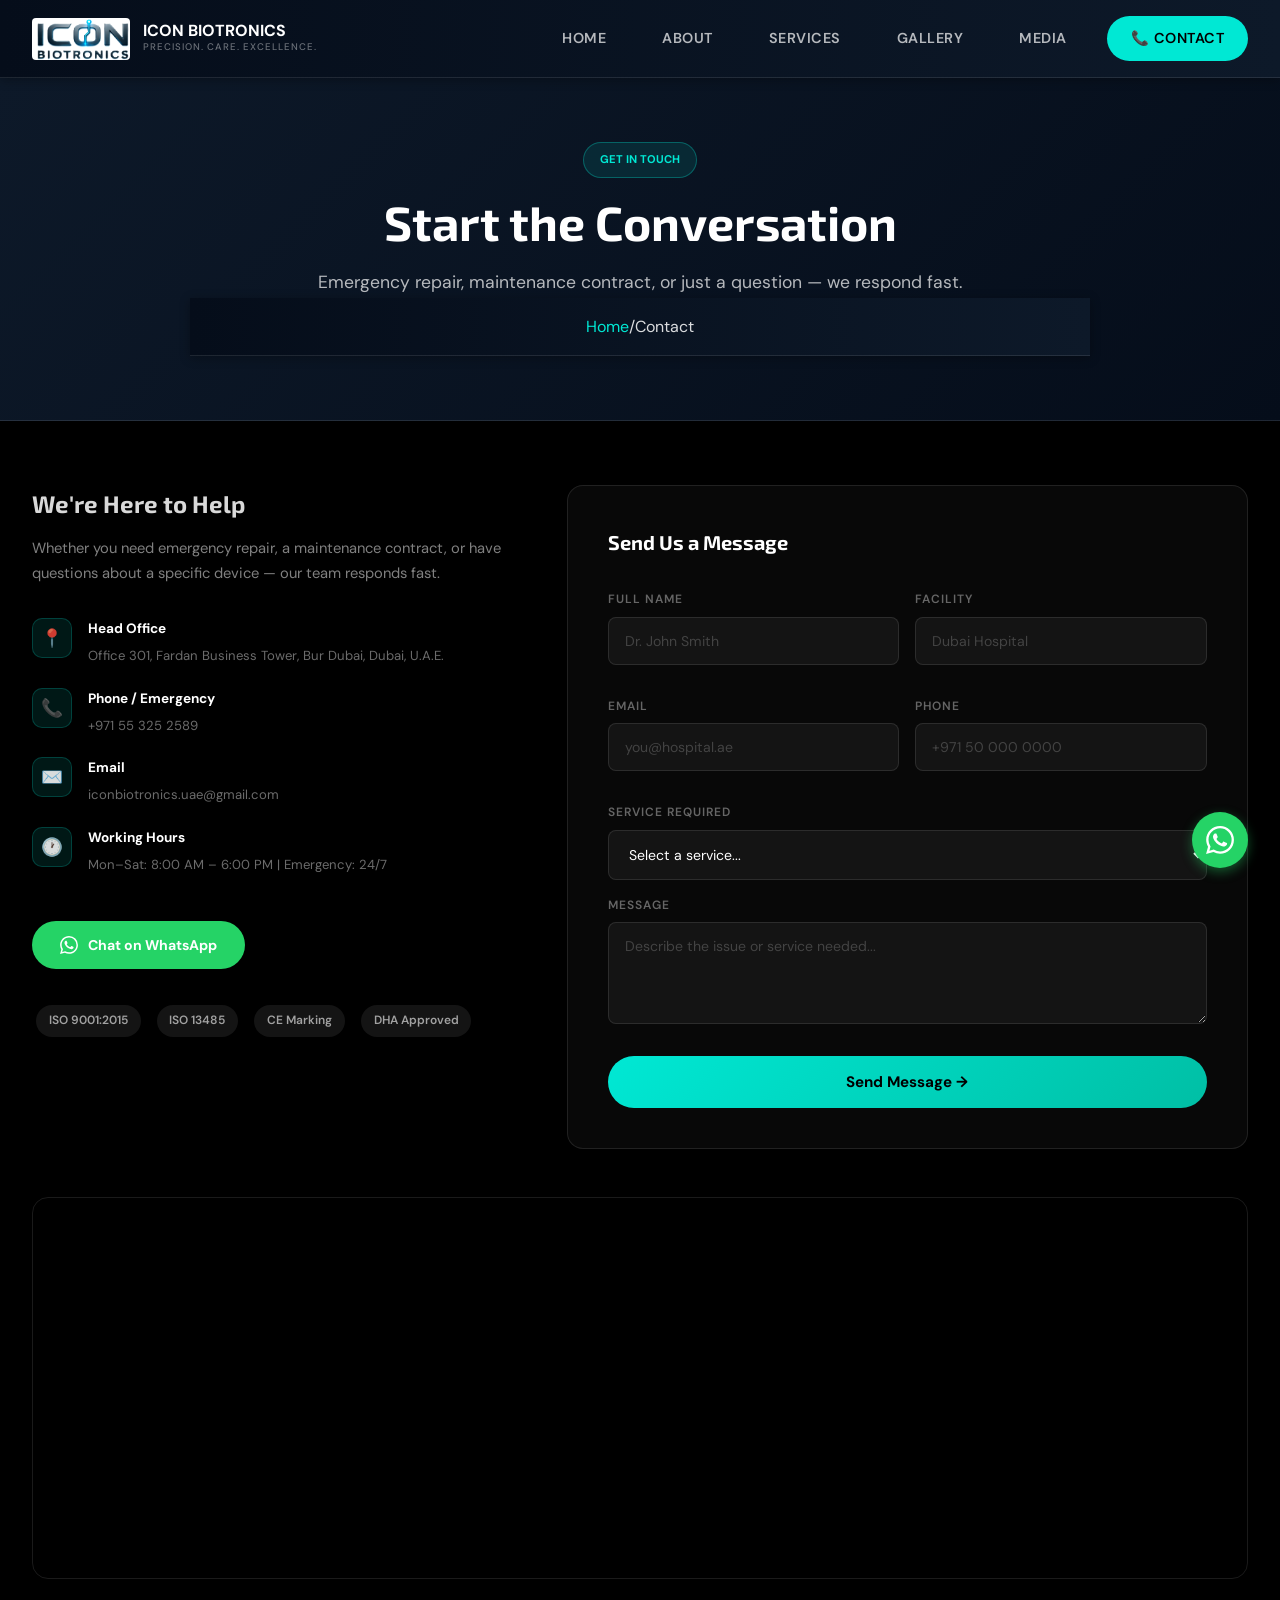
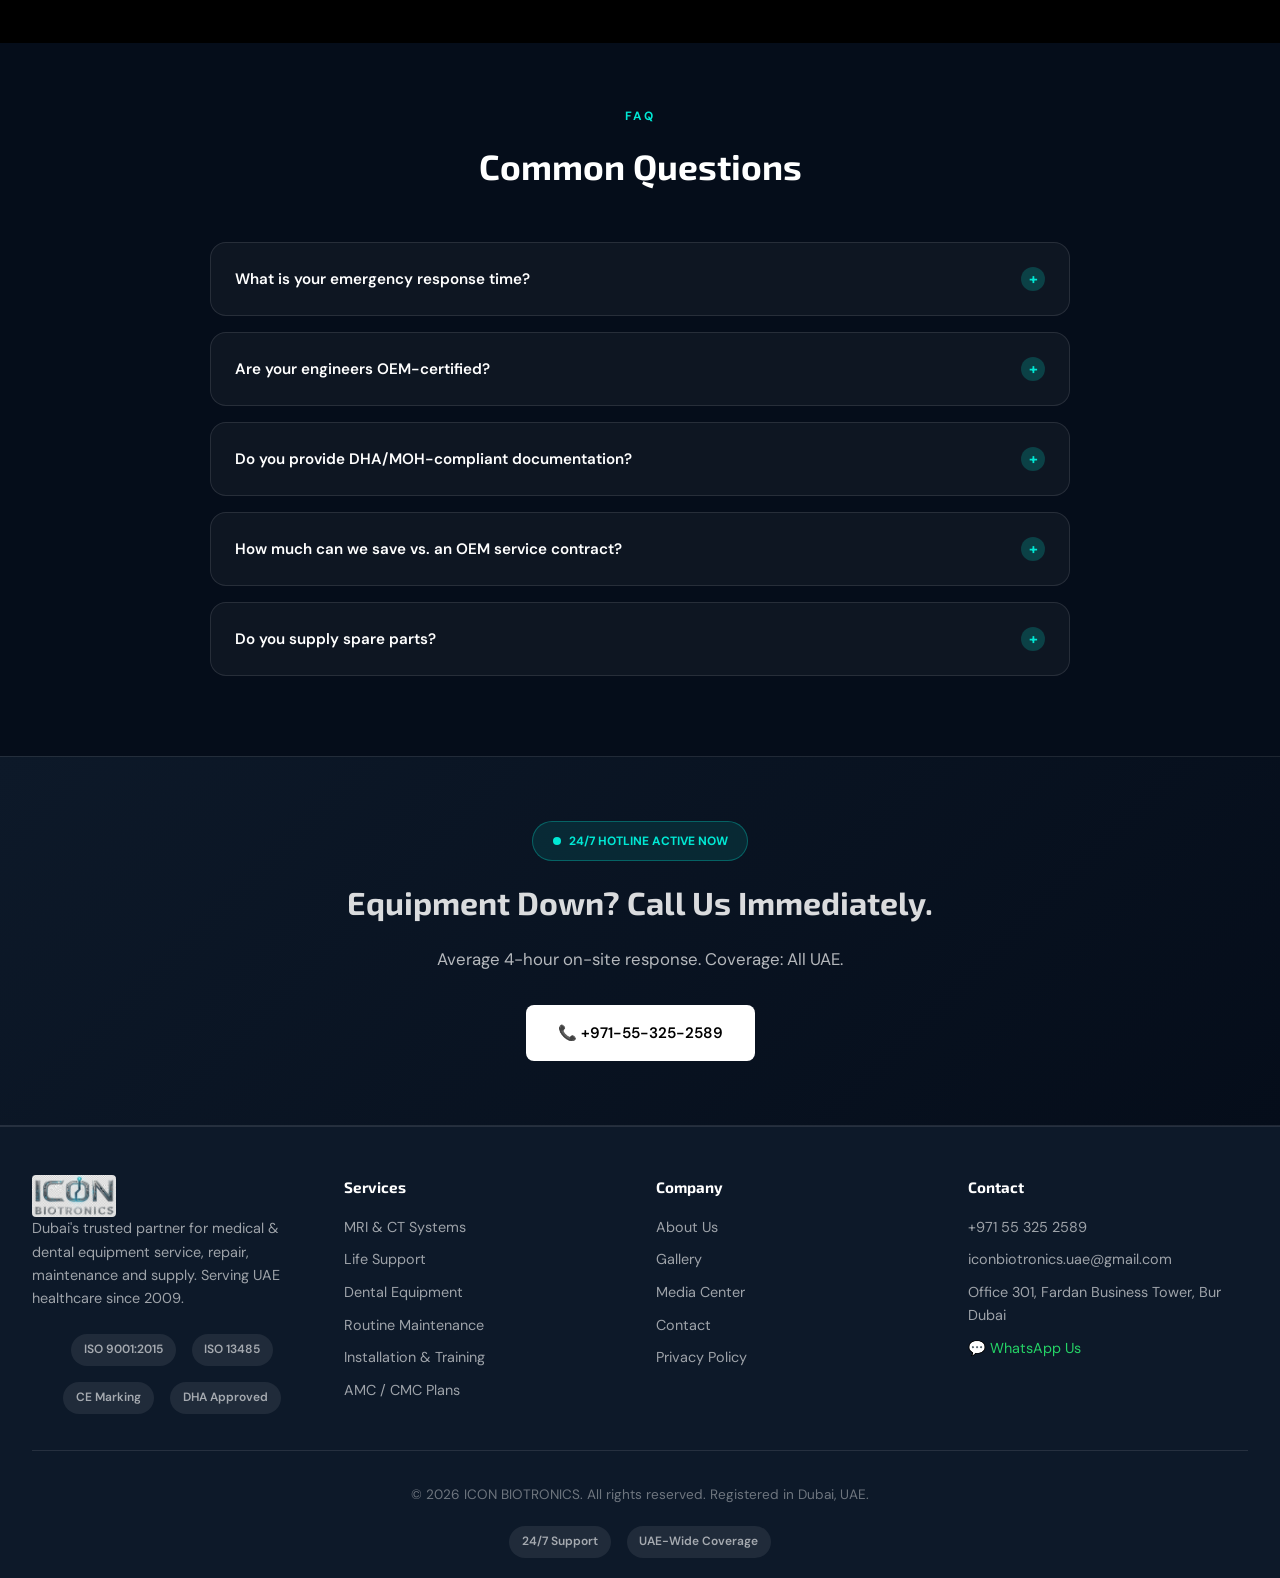
<file: contact.html>
<!DOCTYPE html><html lang="en"><head>
<meta charset="UTF-8"><meta name="viewport" content="width=device-width,initial-scale=1">
<title>Contact | ICON BIOTRONICS — Biomedical Engineering Services</title>
<meta name="description" content="Contact ICON BIOTRONICS. Office 301, Fardan Business Tower, Bur Dubai. +971-55-325-2589. 24/7 emergency biomedical engineering support UAE.">
<link rel="preconnect" href="https://fonts.googleapis.com"><link rel="preconnect" href="https://fonts.gstatic.com" crossorigin>
<link href="https://fonts.googleapis.com/css2?family=Exo+2:wght@300;400;600;700;800;900&family=DM+Sans:wght@300;400;500;600;700&display=swap" rel="stylesheet">
<link rel="stylesheet" href="styles.css">
<style>
.ct-grid{display:grid;grid-template-columns:1fr 1.4fr;gap:3rem;align-items:start}
.ci-item{display:flex;gap:1rem;align-items:flex-start;margin-bottom:1.25rem}
.ci-ico{width:40px;height:40px;border-radius:10px;background:rgba(0,232,212,.1);border:1px solid rgba(0,232,212,.2);display:flex;align-items:center;justify-content:center;font-size:1.1rem;flex-shrink:0}
.ci-txt strong{display:block;color:#fff;font-size:.85rem;margin-bottom:.15rem}
.ci-txt span,.ci-txt a{color:rgba(255,255,255,.42);font-size:.82rem}
.wa-btn{display:inline-flex;align-items:center;gap:.6rem;margin-top:1.5rem;padding:.8rem 1.75rem;background:#25D366;color:#fff;border-radius:50px;font-weight:700;font-size:.88rem;transition:.3s}
.wa-btn:hover{transform:translateY(-2px);box-shadow:0 6px 24px rgba(37,211,102,.4);color:#fff}
.cf-card{background:var(--glass);border:1px solid var(--border);border-radius:var(--r2);padding:2.5rem}
.cf-card h3{font-family:'Exo 2',sans-serif;font-size:1.25rem;margin-bottom:2rem}
.cf-row{display:grid;grid-template-columns:1fr 1fr;gap:1rem;margin-bottom:1rem}
.cf-f{margin-bottom:1rem}
.cf-f label{display:block;font-size:.75rem;font-weight:600;color:rgba(255,255,255,.38);text-transform:uppercase;letter-spacing:1px;margin-bottom:.45rem}
.cf-f input,.cf-f textarea,.cf-f select{width:100%;padding:.875rem 1rem;background:rgba(255,255,255,.05);border:1.5px solid var(--border);border-radius:var(--r);color:#fff;font-size:.88rem;font-family:'DM Sans',sans-serif;transition:.3s}
.cf-f input:focus,.cf-f textarea:focus,.cf-f select:focus{outline:none;border-color:var(--cyan);background:rgba(0,232,212,.04);box-shadow:0 0 0 3px rgba(0,232,212,.08)}
.cf-f select option{background:var(--navy)}
::placeholder{color:rgba(255,255,255,.2)}
.btn-sub{width:100%;padding:1rem;background:linear-gradient(135deg,var(--cyan),var(--cyan2));color:var(--dark);border:none;border-radius:50px;font-weight:700;font-size:.95rem;cursor:pointer;font-family:'DM Sans',sans-serif;transition:.3s;margin-top:.5rem}
.btn-sub:hover{transform:translateY(-2px);box-shadow:0 8px 24px rgba(0,232,212,.4)}
.form-ok{display:none;text-align:center;padding:1.5rem;color:var(--cyan);font-weight:600}
.map-wrap{border-radius:var(--r2);overflow:hidden;border:1px solid var(--border);margin-top:3rem}
@media(max-width:900px){.ct-grid{grid-template-columns:1fr}.cf-row{grid-template-columns:1fr}}
</style>
</head><body>
<nav id="nav">
  <div class="nav-inner">
    <a href="index.html" class="logo-wrap">
      <div class="logo-icon">
        <img src="images/logo.png" alt="ICON BIOTRONICS Logo">
      </div>
      <div class="logo-text">
        <strong>ICON BIOTRONICS</strong>
        <span class="logo-slogan">Precision. Care. Excellence.</span>
      </div>
    </a>
    <div class="nav-links">
      <a href="index.html">Home</a>
      <a href="about.html">About</a>
      <a href="services.html">Services</a>
      <a href="gallery.html">Gallery</a>
      <a href="media.html">Media</a>
      <a href="contact.html" class="nav-cta">📞 Contact</a>
    </div>
    <button class="hamburger" id="hambBtn" aria-label="Toggle menu">
      <span></span><span></span><span></span>
    </button>
  </div>
</nav>
<div class="mob-nav" id="mn"><a href="index.html">🏠 Home</a><a href="about.html">ℹ️ About</a><a href="services.html">⚙️ Services</a><a href="gallery.html">🖼️ Gallery</a><a href="media.html">📰 Media</a><a href="contact.html">📬 Contact</a><a href="tel:+971553252589" class="mob-emrg">🚨 Emergency: +971-55-325-2589</a></div>
<div class="pg-hero"><div class="pg-hero-in"><div class="eyebrow-pill">Get In Touch</div><h1>Start the Conversation</h1><p>Emergency repair, maintenance contract, or just a question — we respond fast.</p><nav class="breadcrumb"><a href="index.html">Home</a><span>/</span><span>Contact</span></nav></div></div>

<!-- CONTACT SECTION -->
<section class="sec" style="background:var(--dark)">
  <div class="wrap">
    <div class="ct-grid">
      <div class="rv-l">
        <h3 style="font-family:'Exo 2',sans-serif;font-size:1.5rem;margin-bottom:.75rem">We're Here to Help</h3>
        <p style="color:rgba(255,255,255,.5);font-size:.92rem;margin-bottom:2rem">Whether you need emergency repair, a maintenance contract, or have questions about a specific device — our team responds fast.</p>
        <div class="ci-item"><div class="ci-ico">📍</div><div class="ci-txt"><strong>Head Office</strong><span>Office 301, Fardan Business Tower, Bur Dubai, Dubai, U.A.E.</span></div></div>
        <div class="ci-item"><div class="ci-ico">📞</div><div class="ci-txt"><strong>Phone / Emergency</strong><span><a href="tel:+971553252589">+971 55 325 2589</a></span></div></div>
        <div class="ci-item"><div class="ci-ico">✉️</div><div class="ci-txt"><strong>Email</strong><span><a href="mailto:iconbiotronics.uae@gmail.com">iconbiotronics.uae@gmail.com</a></span></div></div>
        <div class="ci-item"><div class="ci-ico">🕐</div><div class="ci-txt"><strong>Working Hours</strong><span>Mon–Sat: 8:00 AM – 6:00 PM | Emergency: 24/7</span></div></div>
        <a href="https://wa.me/971553252589?text=Hello%20ICON%20BIOTRONICS%2C%20I%20need%20equipment%20support." class="wa-btn" target="_blank" rel="noopener"><svg width="18" height="18" viewBox="0 0 24 24" fill="white"><path d="M17.472 14.382c-.297-.149-1.758-.867-2.03-.967-.273-.099-.471-.148-.67.15-.197.297-.767.966-.94 1.164-.173.199-.347.223-.644.075-.297-.15-1.255-.463-2.39-1.475-.883-.788-1.48-1.761-1.653-2.059-.173-.297-.018-.458.13-.606.134-.133.298-.347.446-.52.149-.174.198-.298.298-.497.099-.198.05-.371-.025-.52-.075-.149-.669-1.612-.916-2.207-.242-.579-.487-.5-.669-.51-.173-.008-.371-.01-.57-.01-.198 0-.52.074-.792.372-.272.297-1.04 1.016-1.04 2.479 0 1.462 1.065 2.875 1.213 3.074.149.198 2.096 3.2 5.077 4.487.709.306 1.262.489 1.694.625.712.227 1.36.195 1.871.118.571-.085 1.758-.719 2.006-1.413.248-.694.248-1.289.173-1.413-.074-.124-.272-.198-.57-.347m-5.421 7.403h-.004a9.87 9.87 0 01-5.031-1.378l-.361-.214-3.741.982.998-3.648-.235-.374a9.86 9.86 0 01-1.51-5.26c.001-5.45 4.436-9.884 9.888-9.884 2.64 0 5.122 1.03 6.988 2.898a9.825 9.825 0 012.893 6.994c-.003 5.45-4.437 9.884-9.885 9.884m8.413-18.297A11.815 11.815 0 0012.05 0C5.495 0 .16 5.335.157 11.892c0 2.096.547 4.142 1.588 5.945L.057 24l6.305-1.654a11.882 11.882 0 005.683 1.448h.005c6.554 0 11.89-5.335 11.893-11.893a11.821 11.821 0 00-3.48-8.413z"/></svg>Chat on WhatsApp</a>
        <div style="display:flex;gap:.5rem;flex-wrap:wrap;margin-top:2rem"><span class="fcb">ISO 9001:2015</span><span class="fcb">ISO 13485</span><span class="fcb">CE Marking</span><span class="fcb">DHA Approved</span></div>
      </div>
      <div class="rv-r">
        <div class="cf-card">
          <h3>Send Us a Message</h3>
          <form id="cForm" action="https://formspree.io/f/mpqdpgrz" method="POST">
            <div class="cf-row">
              <div class="cf-f"><label>Full Name</label><input type="text" name="name" placeholder="Dr. John Smith" required></div>
              <div class="cf-f"><label>Facility</label><input type="text" name="facility" placeholder="Dubai Hospital"></div>
            </div>
            <div class="cf-row">
              <div class="cf-f"><label>Email</label><input type="email" name="email" placeholder="you@hospital.ae" required></div>
              <div class="cf-f"><label>Phone</label><input type="tel" name="phone" placeholder="+971 50 000 0000"></div>
            </div>
            <div class="cf-f">
              <label>Service Required</label>
              <select name="service">
                <option value="">Select a service...</option>
                <option>MRI / CT System Repair</option>
                <option>Ultrasound / X-Ray Service</option>
                <option>Ventilator / Life Support</option>
                <option>Patient Monitoring</option>
                <option>Dental Equipment</option>
                <option>Annual Maintenance Contract (AMC)</option>
                <option>Routine PPM Visit</option>
                <option>Equipment Installation</option>
                <option>Emergency Callout</option>
                <option>Other</option>
              </select>
            </div>
            <div class="cf-f"><label>Message</label><textarea name="message" rows="4" placeholder="Describe the issue or service needed..."></textarea></div>
            <button type="submit" class="btn-sub">Send Message →</button>
            <div class="form-ok" id="fOk">✓ Message received! We'll respond within 2 hours.</div>
          </form>
        </div>
      </div>
    </div>
    <div class="map-wrap rv">
      <iframe src="https://www.google.com/maps/embed?pb=!1m18!1m12!1m3!1d3608.5!2d55.3047!3d25.2532!2m3!1f0!2f0!3f0!3m2!1i1024!2i768!4f13.1!3m3!1m2!1s0x0%3A0x0!2zMjXCsDE1JzExLjUiTiA1NcKwMTgnMTYuOSJF!5e0!3m2!1sen!2sae!4v1700000000000" width="100%" height="380" style="border:0;display:block" allowfullscreen loading="lazy" referrerpolicy="no-referrer-when-downgrade"></iframe>
    </div>
  </div>
</section>

<!-- FAQ -->
<section class="sec" style="background:var(--navy)">
  <div class="wrap">
    <div class="sec-head rv"><div class="eyebrow">FAQ</div><h2 class="sec-h2">Common Questions</h2></div>
    <div style="max-width:860px;margin:0 auto">
      <div class="faq-item"><button class="faq-q">What is your emergency response time? <span class="faq-ic">+</span></button><div class="faq-a"><p>AMC/CMC contract clients receive a 4-hour on-site SLA within Dubai and 6 hours for other Emirates. Non-contract emergency callouts are typically 2–8 hours. Our 24/7 hotline connects you to a live engineer.</p></div></div>
      <div class="faq-item"><button class="faq-q">Are your engineers OEM-certified? <span class="faq-ic">+</span></button><div class="faq-a"><p>Yes. Our engineers hold factory certifications from GE HealthCare, Philips, Siemens Healthineers, Dräger, Mindray, and more — matching OEM field-engineer technical standards.</p></div></div>
      <div class="faq-item"><button class="faq-q">Do you provide DHA/MOH-compliant documentation? <span class="faq-ic">+</span></button><div class="faq-a"><p>Every service generates a full compliance package: calibration certificates, test results, maintenance records — formatted for DHA, MOH, HAAD, and JCIA audits. Delivered digitally within 24 hours.</p></div></div>
      <div class="faq-item"><button class="faq-q">How much can we save vs. an OEM service contract? <span class="faq-ic">+</span></button><div class="faq-a"><p>Our clients typically save 30–45% versus direct OEM contracts. For a 3T MRI, this can be AED 80,000–150,000 annually. We offer a free cost-comparison analysis — just contact us.</p></div></div>
      <div class="faq-item"><button class="faq-q">Do you supply spare parts? <span class="faq-ic">+</span></button><div class="faq-a"><p>Yes. We maintain stocked inventory of OEM and certified-equivalent parts. Specialised components are sourced within 24–72 hours through direct supply agreements with leading parts distributors.</p></div></div>
    </div>
  </div>
</section>
<section class="emrg"><div class="emrg-in"><div class="emrg-badge"><span class="dot"></span>24/7 Hotline Active Now</div><h2>Equipment Down? Call Us Immediately.</h2><p>Average 4-hour on-site response. Coverage: All UAE.</p><div class="btn-row"><a href="tel:+971553252589" class="btn btn-w">📞 +971-55-325-2589</a></div></div></section>
<footer id="footer">
  <div class="foot-grid">
    <div class="foot-brand"><a href="index.html" class="logo-wrap"><div class="logo-icon"><img src="images/hero/Gemini_Generated_Image_vqha8ovqha8ovqha.png" alt="ICON BIOTRONICS Logo"></div></a><p>Dubai's trusted partner for medical &amp; dental equipment service, repair, maintenance and supply. Serving UAE healthcare since 2009.</p><div class="fcb-row" style="margin-top:1.25rem"><span class="fcb">ISO 9001:2015</span><span class="fcb">ISO 13485</span><span class="fcb">CE Marking</span><span class="fcb">DHA Approved</span></div></div>
    <div class="foot-col"><h4>Services</h4><a href="services.html">MRI &amp; CT Systems</a><a href="services.html">Life Support</a><a href="services.html">Dental Equipment</a><a href="services.html">Routine Maintenance</a><a href="services.html">Installation &amp; Training</a><a href="services.html">AMC / CMC Plans</a></div>
    <div class="foot-col"><h4>Company</h4><a href="about.html">About Us</a><a href="gallery.html">Gallery</a><a href="media.html">Media Center</a><a href="contact.html">Contact</a><a href="#">Privacy Policy</a></div>
    <div class="foot-col"><h4>Contact</h4><a href="tel:+971553252589">+971 55 325 2589</a><a href="mailto:iconbiotronics.uae@gmail.com">iconbiotronics.uae@gmail.com</a><a href="#">Office 301, Fardan Business Tower, Bur Dubai</a><a href="https://wa.me/971553252589" target="_blank" rel="noopener" style="color:#25D366!important">💬 WhatsApp Us</a></div>
  </div>
  <div class="foot-bot"><p>&copy; 2026 ICON BIOTRONICS. All rights reserved. Registered in Dubai, UAE.</p><div class="fcb-row"><span class="fcb">24/7 Support</span><span class="fcb">UAE-Wide Coverage</span></div></div>
</footer>
<a href="https://wa.me/971553252589" class="wa-float" target="_blank" rel="noopener" aria-label="WhatsApp"><svg viewBox="0 0 24 24"><path d="M17.472 14.382c-.297-.149-1.758-.867-2.03-.967-.273-.099-.471-.148-.67.15-.197.297-.767.966-.94 1.164-.173.199-.347.223-.644.075-.297-.15-1.255-.463-2.39-1.475-.883-.788-1.48-1.761-1.653-2.059-.173-.297-.018-.458.13-.606.134-.133.298-.347.446-.52.149-.174.198-.298.298-.497.099-.198.05-.371-.025-.52-.075-.149-.669-1.612-.916-2.207-.242-.579-.487-.5-.669-.51-.173-.008-.371-.01-.57-.01-.198 0-.52.074-.792.372-.272.297-1.04 1.016-1.04 2.479 0 1.462 1.065 2.875 1.213 3.074.149.198 2.096 3.2 5.077 4.487.709.306 1.262.489 1.694.625.712.227 1.36.195 1.871.118.571-.085 1.758-.719 2.006-1.413.248-.694.248-1.289.173-1.413-.074-.124-.272-.198-.57-.347m-5.421 7.403h-.004a9.87 9.87 0 01-5.031-1.378l-.361-.214-3.741.982.998-3.648-.235-.374a9.86 9.86 0 01-1.51-5.26c.001-5.45 4.436-9.884 9.888-9.884 2.64 0 5.122 1.03 6.988 2.898a9.825 9.825 0 012.893 6.994c-.003 5.45-4.437 9.884-9.885 9.884m8.413-18.297A11.815 11.815 0 0012.05 0C5.495 0 .16 5.335.157 11.892c0 2.096.547 4.142 1.588 5.945L.057 24l6.305-1.654a11.882 11.882 0 005.683 1.448h.005c6.554 0 11.89-5.335 11.893-11.893a11.821 11.821 0 00-3.48-8.413z"/></svg></a>
<script src="script.js"></script>
</body></html>
</file>
<file: styles.css>
/* ========================================
   UNIVERSAL RESET & ROOT VARIABLES
   ======================================== */
:root {
  --navy: #050d1a;
  --navy2: #0d1929;
  --dark: #000000;
  --cyan: #00e8d4;
  --cyan2: #00bfa5;
  --light: #F0F4F8;
  --border: rgba(255, 255, 255, 0.1);
  --glass: rgba(255, 255, 255, 0.03);
  --muted: #9ca3af;
  --ease: cubic-bezier(0.25, 0.46, 0.45, 0.94);
  --r: 8px;
  --r2: 16px;
}

* {
  margin: 0;
  padding: 0;
  box-sizing: border-box;
}

html {
  scroll-behavior: smooth;
}

body {
  font-family: 'DM Sans', -apple-system, BlinkMacSystemFont, 'Segoe UI', sans-serif;
  background: var(--dark);
  color: rgba(255, 255, 255, 0.85);
  line-height: 1.6;
  overflow-x: hidden;
}

/* ========================================
   TYPOGRAPHY
   ======================================== */
h1, h2, h3, h4, h5, h6 {
  font-family: 'Exo 2', sans-serif;
  font-weight: 700;
}

h1 {
  font-size: clamp(1.8rem, 5vw, 3rem);
  line-height: 1.2;
  margin-bottom: 1rem;
}

h2 {
  font-size: clamp(1.5rem, 4vw, 2.2rem);
  margin-bottom: 1rem;
}

h3 {
  font-size: 1.3rem;
  margin-bottom: 0.5rem;
}

p {
  line-height: 1.7;
  margin-bottom: 1rem;
}

a {
  color: var(--cyan);
  text-decoration: none;
  transition: all 0.3s var(--ease);
}

a:hover {
  color: var(--cyan2);
}

img {
  max-width: 100%;
  height: auto;
  display: block;
}

/* ========================================
   NAVIGATION - FIXED & UNIFIED
   ======================================== */
nav {
  background: linear-gradient(90deg, var(--navy) 0%, var(--navy2) 100%);
  padding: 1rem 2rem;
  position: sticky;
  top: 0;
  z-index: 1000;
  border-bottom: 1px solid var(--border);
  box-shadow: 0 2px 10px rgba(0, 0, 0, 0.3);
}

.nav-inner {
  max-width: 1400px;
  margin: 0 auto;
  display: flex;
  justify-content: space-between;
  align-items: center;
  gap: 2rem;
  flex-wrap: wrap;
}

.logo-wrap {
  display: flex;
  align-items: center;
  gap: 0.8rem;
  text-decoration: none;
  flex-shrink: 0;
  transition: transform 0.3s;
}

.logo-wrap:hover {
  transform: translateY(-2px);
}

.logo-icon {
  display: flex;
  align-items: center;
  flex-shrink: 0;
}

.logo-icon img {
  height: 42px;
  width: auto;
  border-radius: 4px;
}

.logo-text {
  display: flex;
  flex-direction: column;
  justify-content: center;
}

.logo-text strong {
  font-size: 1rem;
  color: #fff;
  font-weight: 700;
  line-height: 1;
}

.logo-slogan {
  font-size: 0.6rem;
  color: rgba(255, 255, 255, 0.4);
  font-weight: 500;
  letter-spacing: 1px;
  text-transform: uppercase;
}

.nav-links {
  display: flex;
  gap: 1.5rem;
  align-items: center;
  flex-shrink: 0;
}

.nav-links a {
  font-size: 0.9rem;
  font-weight: 600;
  text-transform: uppercase;
  letter-spacing: 0.5px;
  color: rgba(255, 255, 255, 0.7);
  transition: all 0.3s;
  padding: 0.5rem 1rem;
  border-radius: 4px;
}

.nav-links a:hover,
.nav-links a.active {
  color: var(--cyan);
  background: rgba(0, 232, 212, 0.08);
}

.nav-cta {
  background: var(--cyan) !important;
  color: var(--dark) !important;
  padding: 0.7rem 1.5rem !important;
  border-radius: 50px !important;
}

.nav-cta:hover {
  background: var(--cyan2) !important;
}

.hamburger {
  display: none;
  flex-direction: column;
  background: none;
  border: none;
  cursor: pointer;
  gap: 5px;
}

.hamburger span {
  width: 25px;
  height: 2px;
  background: rgba(255, 255, 255, 0.8);
  border-radius: 2px;
  transition: all 0.3s;
}

.hamburger.active span:nth-child(1) {
  transform: rotate(45deg) translate(10px, 10px);
}

.hamburger.active span:nth-child(2) {
  opacity: 0;
}

.hamburger.active span:nth-child(3) {
  transform: rotate(-45deg) translate(7px, -7px);
}

.mob-nav {
  display: none;
  flex-direction: column;
  background: var(--navy2);
  border-bottom: 1px solid var(--border);
  max-height: 0;
  overflow: hidden;
  transition: max-height 0.3s ease;
}

.mob-nav.active {
  display: flex;
  max-height: 500px;
}

.mob-nav a {
  padding: 1rem 2rem;
  border-bottom: 1px solid var(--border);
  color: rgba(255, 255, 255, 0.7);
  transition: all 0.3s;
}

.mob-nav a:hover {
  background: rgba(0, 232, 212, 0.1);
  color: var(--cyan);
  padding-left: 2.5rem;
}

/* ========================================
   HERO SECTIONS
   ======================================== */
.pg-hero {
  background: linear-gradient(135deg, var(--navy2) 0%, var(--navy) 100%);
  padding: 4rem 2rem;
  text-align: center;
  border-bottom: 1px solid var(--border);
}

.pg-hero-in {
  max-width: 900px;
  margin: 0 auto;
}

.pg-hero h1 {
  color: #fff;
  margin-bottom: 1rem;
}

.pg-hero p {
  font-size: 1.1rem;
  color: rgba(255, 255, 255, 0.7);
  margin-bottom: 0;
}

/* ========================================
   SECTIONS & CONTAINERS
   ======================================== */
section {
  padding: 4rem 2rem;
  scroll-margin-top: 80px;
}

.sec {
  padding: 4rem 2rem;
}

.wrap {
  max-width: 1300px;
  margin: 0 auto;
}

.container {
  max-width: 1200px;
  margin: 0 auto;
  padding: 0 2rem;
}

.sec-head {
  text-align: center;
  margin-bottom: 3rem;
}

.sec-h2 {
  color: #fff;
  font-size: 2.2rem;
  margin-bottom: 1rem;
}

.sec-sub {
  font-size: 1rem;
  color: rgba(255, 255, 255, 0.6);
  max-width: 700px;
  margin: 0 auto;
}

/* ========================================
   EYEBROW & BADGES
   ======================================== */
.eyebrow {
  font-size: 0.75rem;
  font-weight: 700;
  text-transform: uppercase;
  letter-spacing: 2px;
  color: var(--cyan);
  margin-bottom: 0.75rem;
}

.eyebrow-pill {
  display: inline-block;
  background: rgba(0, 232, 212, 0.1);
  border: 1px solid rgba(0, 232, 212, 0.3);
  padding: 0.5rem 1rem;
  border-radius: 50px;
  font-size: 0.7rem;
  font-weight: 700;
  color: var(--cyan);
  text-transform: uppercase;
  margin-bottom: 1rem;
}

/* ========================================
   BUTTONS & CTA
   ======================================== */
button,
.btn {
  display: inline-block;
  padding: 0.8rem 1.5rem;
  border-radius: 8px;
  text-decoration: none;
  font-weight: 600;
  cursor: pointer;
  transition: all 0.3s var(--ease);
  border: none;
  font-size: 0.95rem;
  font-family: inherit;
}

.btn {
  padding: 1rem 2rem;
}

.btn-w {
  background: #fff;
  color: var(--dark);
}

.btn-w:hover {
  transform: translateY(-3px);
  box-shadow: 0 8px 25px rgba(255, 255, 255, 0.2);
}

.btn-o {
  background: transparent;
  border: 1.5px solid var(--border);
  color: #fff;
}

.btn-o:hover {
  border-color: var(--cyan);
  background: rgba(0, 232, 212, 0.1);
  transform: translateY(-2px);
}

.btn-p {
  background: linear-gradient(135deg, var(--cyan), var(--cyan2));
  color: var(--dark);
}

.btn-p:hover {
  transform: translateY(-3px);
  box-shadow: 0 8px 25px rgba(0, 232, 212, 0.4);
}

.btn-sub {
  width: 100%;
  padding: 1rem;
  background: linear-gradient(135deg, var(--cyan), var(--cyan2));
  color: var(--dark);
  border: none;
  border-radius: 50px;
  font-weight: 700;
  font-size: 0.95rem;
  cursor: pointer;
  transition: all 0.3s var(--ease);
}

.btn-sub:hover {
  transform: translateY(-2px);
  box-shadow: 0 8px 24px rgba(0, 232, 212, 0.4);
}

.btn-sub:disabled {
  opacity: 0.5;
  cursor: not-allowed;
}

/* ========================================
   CARDS
   ======================================== */
.card,
.vc,
.tc,
.pc2 {
  background: var(--glass);
  border: 1px solid var(--border);
  border-radius: var(--r2);
  padding: 2rem;
  transition: all 0.4s var(--ease);
}

.card:hover,
.vc:hover,
.tc:hover,
.pc2:hover {
  border-color: rgba(0, 232, 212, 0.35);
  background: rgba(0, 232, 212, 0.04);
  transform: translateY(-3px);
}

.card h3 {
  color: var(--cyan);
  margin-bottom: 1rem;
}

.card p {
  color: rgba(255, 255, 255, 0.6);
  font-size: 0.95rem;
}

.tc-n {
  font-family: 'Exo 2', sans-serif;
  font-size: 1rem;
  color: #fff;
  margin-bottom: 0.2rem;
}

.tc-r {
  font-size: 0.75rem;
  color: var(--cyan);
  font-weight: 600;
}

/* ========================================
   GRIDS
   ======================================== */
.grid,
.val-g,
.team-g,
.prtn-g {
  display: grid;
  gap: 2rem;
  margin-bottom: 2rem;
}

.grid {
  grid-template-columns: repeat(auto-fit, minmax(300px, 1fr));
}

.val-g {
  grid-template-columns: repeat(3, 1fr);
}

.team-g {
  grid-template-columns: repeat(4, 1fr);
}

.prtn-g {
  grid-template-columns: repeat(5, 1fr);
}

.grid-2 {
  display: grid;
  grid-template-columns: repeat(auto-fit, minmax(400px, 1fr));
  gap: 2rem;
}

/* ========================================
   FORMS
   ======================================== */
input,
textarea,
select {
  width: 100%;
  padding: 0.875rem 1rem;
  background: rgba(255, 255, 255, 0.05);
  border: 1.5px solid var(--border);
  border-radius: var(--r);
  color: #fff;
  font-size: 0.88rem;
  font-family: inherit;
  transition: all 0.3s var(--ease);
}

input::placeholder,
textarea::placeholder {
  color: rgba(255, 255, 255, 0.2);
}

input:focus,
textarea:focus,
select:focus {
  outline: none;
  border-color: var(--cyan);
  background: rgba(0, 232, 212, 0.04);
  box-shadow: 0 0 0 3px rgba(0, 232, 212, 0.08);
}

select option {
  background: var(--navy2);
  color: #fff;
}

.cf-card {
  background: var(--glass);
  border: 1px solid var(--border);
  border-radius: var(--r2);
  padding: 2.5rem;
}

.cf-card h3 {
  font-family: 'Exo 2', sans-serif;
  font-size: 1.25rem;
  margin-bottom: 2rem;
  color: #fff;
}

.cf-row {
  display: grid;
  grid-template-columns: 1fr 1fr;
  gap: 1rem;
  margin-bottom: 1rem;
}

.cf-f {
  margin-bottom: 1rem;
}

.cf-f label {
  display: block;
  font-size: 0.75rem;
  font-weight: 600;
  color: rgba(255, 255, 255, 0.4);
  text-transform: uppercase;
  letter-spacing: 1px;
  margin-bottom: 0.5rem;
}

/* ========================================
   FAQ
   ======================================== */
.faq-item {
  background: rgba(255, 255, 255, 0.04);
  border: 1px solid var(--border);
  border-radius: var(--r2);
  margin-bottom: 1rem;
  overflow: hidden;
  transition: all 0.3s;
}

.faq-item.open {
  border-color: rgba(0, 232, 212, 0.5);
}

.faq-q {
  width: 100%;
  padding: 1.5rem;
  background: none;
  border: none;
  text-align: left;
  color: #fff;
  font-weight: 600;
  display: flex;
  justify-content: space-between;
  align-items: center;
  cursor: pointer;
  transition: all 0.3s var(--ease);
}

.faq-q:hover {
  background: rgba(0, 232, 212, 0.08);
  padding-left: 2rem;
}

.faq-ic {
  display: inline-flex;
  width: 24px;
  height: 24px;
  align-items: center;
  justify-content: center;
  background: rgba(0, 232, 212, 0.2);
  border-radius: 50%;
  color: var(--cyan);
  font-weight: 700;
  transition: transform 0.3s var(--ease);
  flex-shrink: 0;
}

.faq-item.open .faq-ic {
  transform: rotate(45deg);
}

.faq-a {
  display: none;
  padding: 0 1.5rem 1.5rem;
  color: rgba(255, 255, 255, 0.7);
  font-size: 0.95rem;
  line-height: 1.7;
}

.faq-a.open {
  display: block;
}

/* ========================================
   EMERGENCY & CTA
   ======================================== */
.emrg {
  background: linear-gradient(135deg, var(--navy2) 0%, var(--navy) 100%);
  padding: 4rem 2rem;
  text-align: center;
  border-top: 1px solid var(--border);
  border-bottom: 1px solid var(--border);
}

.emrg-in {
  max-width: 900px;
  margin: 0 auto;
}

.emrg-badge {
  display: inline-block;
  background: rgba(0, 232, 212, 0.1);
  border: 1px solid rgba(0, 232, 212, 0.3);
  padding: 0.6rem 1.2rem;
  border-radius: 50px;
  color: var(--cyan);
  font-size: 0.75rem;
  font-weight: 700;
  text-transform: uppercase;
  margin-bottom: 1rem;
}

.dot {
  width: 8px;
  height: 8px;
  background: var(--cyan);
  border-radius: 50%;
  display: inline-block;
  margin-right: 0.5rem;
  animation: pulse 2s infinite;
}

@keyframes pulse {
  0%, 100% { opacity: 1; }
  50% { opacity: 0.5; }
}

.emrg h2 {
  font-size: 2rem;
  margin-bottom: 1rem;
}

.emrg p {
  font-size: 1.05rem;
  margin-bottom: 2rem;
  color: rgba(255, 255, 255, 0.7);
}

/* ========================================
   FOOTER
   ======================================== */
footer {
  background: var(--navy2);
  border-top: 1px solid var(--border);
  padding: 3rem 2rem 1rem;
}

.foot-grid {
  max-width: 1300px;
  margin: 0 auto;
  display: grid;
  grid-template-columns: repeat(auto-fit, minmax(250px, 1fr));
  gap: 2rem;
  margin-bottom: 2rem;
}

.foot-brand p {
  color: rgba(255, 255, 255, 0.6);
  font-size: 0.9rem;
  line-height: 1.6;
}

.foot-col h4 {
  font-size: 0.95rem;
  margin-bottom: 1rem;
  color: #fff;
}

.foot-col a {
  display: block;
  color: rgba(255, 255, 255, 0.6);
  font-size: 0.9rem;
  margin-bottom: 0.6rem;
  transition: all 0.3s var(--ease);
}

.foot-col a:hover {
  color: var(--cyan);
  padding-left: 0.5rem;
}

.foot-bot {
  max-width: 1300px;
  margin: 0 auto;
  text-align: center;
  padding-top: 2rem;
  border-top: 1px solid var(--border);
  color: rgba(255, 255, 255, 0.4);
  font-size: 0.85rem;
}

.fcb {
  display: inline-block;
  background: rgba(255, 255, 255, 0.08);
  padding: 0.4rem 0.8rem;
  border-radius: 20px;
  font-size: 0.75rem;
  font-weight: 600;
  margin: 0.25rem;
  color: rgba(255, 255, 255, 0.6);
}

.fcb-row {
  display: flex;
  flex-wrap: wrap;
  justify-content: center;
  gap: 0.5rem;
  margin-top: 1rem;
}

/* ========================================
   FLOATING BUTTONS
   ======================================== */
.wa-float {
  position: fixed;
  bottom: 2rem;
  right: 2rem;
  width: 56px;
  height: 56px;
  background: #25D366;
  border-radius: 50%;
  display: flex;
  align-items: center;
  justify-content: center;
  z-index: 999;
  box-shadow: 0 4px 12px rgba(37, 211, 102, 0.4);
  transition: all 0.3s var(--ease);
  text-decoration: none;
}

.wa-float:hover {
  transform: scale(1.1);
  box-shadow: 0 6px 20px rgba(37, 211, 102, 0.6);
}

.wa-float svg {
  width: 28px;
  height: 28px;
  fill: white;
}

.wa-btn {
  display: inline-flex;
  align-items: center;
  gap: 0.6rem;
  margin-top: 1.5rem;
  padding: 0.8rem 1.75rem;
  background: #25D366;
  color: #fff;
  border-radius: 50px;
  font-weight: 700;
  font-size: 0.88rem;
  transition: 0.3s;
}

.wa-btn:hover {
  transform: translateY(-2px);
  box-shadow: 0 6px 24px rgba(37, 211, 102, 0.4);
}

/* ========================================
   ANIMATIONS
   ======================================== */
@keyframes fadeIn {
  from {
    opacity: 0;
    transform: translateY(20px);
  }
  to {
    opacity: 1;
    transform: translateY(0);
  }
}

.fade-in {
  animation: fadeIn 0.8s var(--ease) forwards;
}

.rv {
  animation: fadeIn 0.6s var(--ease) forwards;
}

.rv-l {
  animation: slideInLeft 0.8s var(--ease) forwards;
}

.rv-r {
  animation: slideInRight 0.8s var(--ease) forwards;
}

@keyframes slideInLeft {
  from {
    opacity: 0;
    transform: translateX(-40px);
  }
  to {
    opacity: 1;
    transform: translateX(0);
  }
}

@keyframes slideInRight {
  from {
    opacity: 0;
    transform: translateX(40px);
  }
  to {
    opacity: 1;
    transform: translateX(0);
  }
}

/* ========================================
   RESPONSIVE DESIGN - TABLET
   ======================================== */
@media (max-width: 900px) {
  .nav-links {
    gap: 1rem;
    font-size: 0.9rem;
    display: none;
  }

  .hamburger {
    display: flex;
  }

  .mob-nav.active {
    display: flex;
  }

  .val-g,
  .team-g {
    grid-template-columns: repeat(2, 1fr);
  }

  .prtn-g {
    grid-template-columns: repeat(3, 1fr);
  }

  .logo-text {
    display: none;
  }

  section,
  .sec {
    padding: 3rem 1.5rem;
  }

  .sec-h2 {
    font-size: 1.8rem;
  }

  h1 {
    font-size: 2rem;
  }

  .cf-row {
    grid-template-columns: 1fr;
  }

  .ct-grid {
    grid-template-columns: 1fr !important;
  }
}

/* ========================================
   RESPONSIVE DESIGN - MOBILE
   ======================================== */
@media (max-width: 600px) {
  nav {
    padding: 1rem;
  }

  .nav-inner {
    gap: 1rem;
  }

  h1 {
    font-size: 1.5rem;
  }

  h2 {
    font-size: 1.3rem;
  }

  section,
  .sec {
    padding: 2rem 1rem;
  }

  .sec-h2 {
    font-size: 1.5rem;
  }

  .card,
  .vc,
  .tc,
  .cf-card {
    padding: 1.5rem;
  }

  .val-g,
  .team-g,
  .prtn-g {
    grid-template-columns: 1fr;
  }

  .pg-hero {
    padding: 2rem 1rem;
  }

  .pg-hero h1 {
    font-size: 1.5rem;
  }

  .pg-hero p {
    font-size: 1rem;
  }

  .btn,
  button,
  .btn-sub {
    padding: 0.75rem 1.5rem;
    font-size: 0.9rem;
  }

  .wa-float {
    width: 50px;
    height: 50px;
    bottom: 1.5rem;
    right: 1.5rem;
  }

  .wa-float svg {
    width: 24px;
    height: 24px;
  }

  .emrg {
    padding: 2rem 1rem;
  }

  .emrg h2 {
    font-size: 1.3rem;
  }

  .emrg p {
    font-size: 0.95rem;
  }

  .grid {
    grid-template-columns: 1fr;
  }

  .grid-2 {
    grid-template-columns: 1fr;
  }
}

/* ========================================
   PRINT STYLES
   ======================================== */
@media print {
  nav,
  footer,
  .wa-float {
    display: none;
  }
}
</file>
